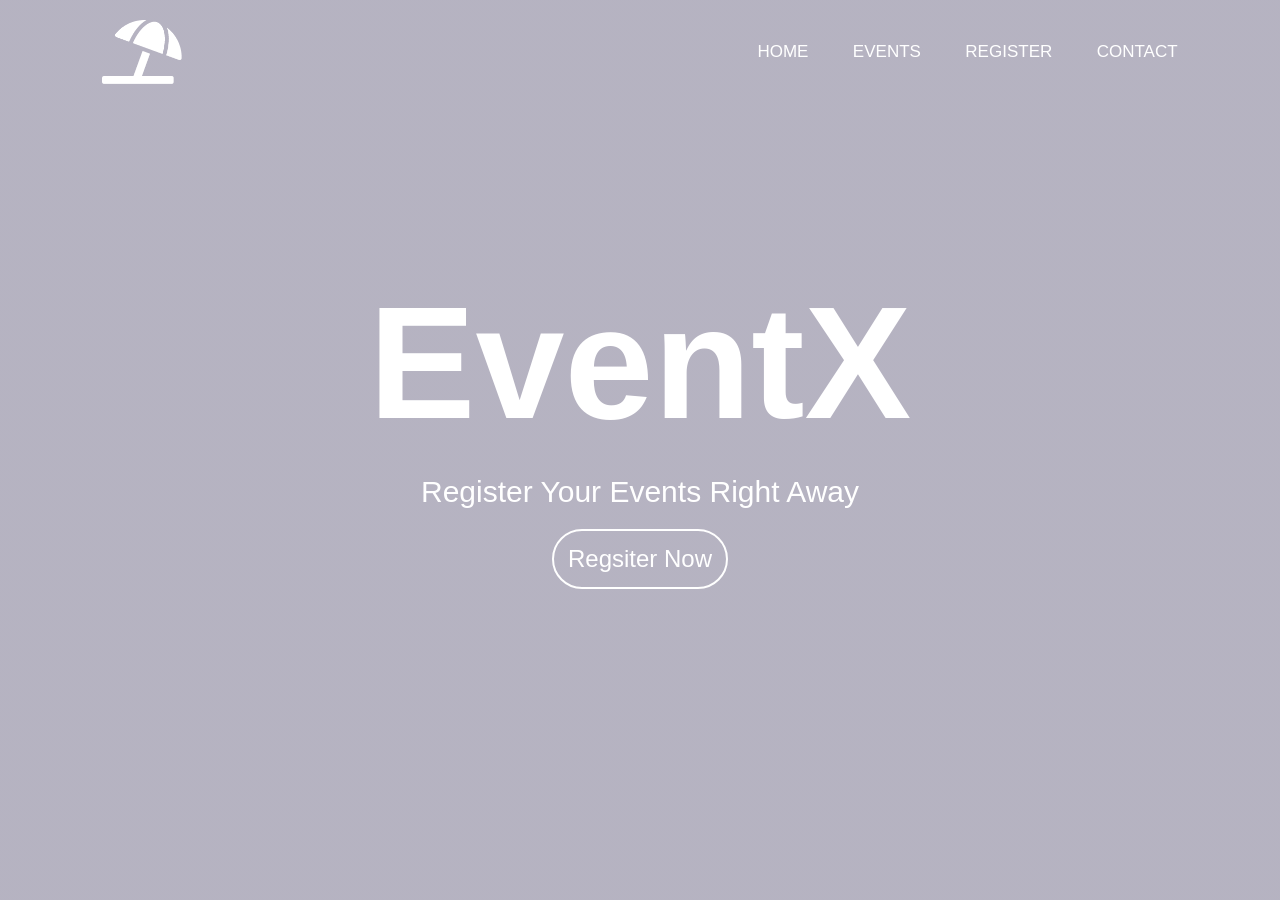
<file: index.html>
<!DOCTYPE html>
<html lang="en">
<head>
    <meta charset="UTF-8">
    <meta name="viewport" content="width=device-width, initial-scale=1.0">
    <title>EventX | Home</title>
    <link rel="stylesheet" href="style.css">
</head>
<body>
    <div class="hero">

        <video autoplay loop muted plays-inline class="back-video">
            <source src="Events3.mp4" type="video/mp4">
        </video>
        
        <nav>
            <img src="logo.png" class="logo">
            <ul>
                <li><a href="index.html">HOME</a></li>
                <li><a href="events.html">EVENTS</a></li>
                <li><a href="register.html">REGISTER</a></li>
                <li><a href="contact.html">CONTACT</a></li>
            </ul>
        </nav>
        <div class="content">
            <h1>EventX</h1>
            <h3>Register Your Events Right Away</h3>
            <a href="register.html" class="btn">Regsiter Now</a>
        </div>
    </div>


</body>
</html>
</file>
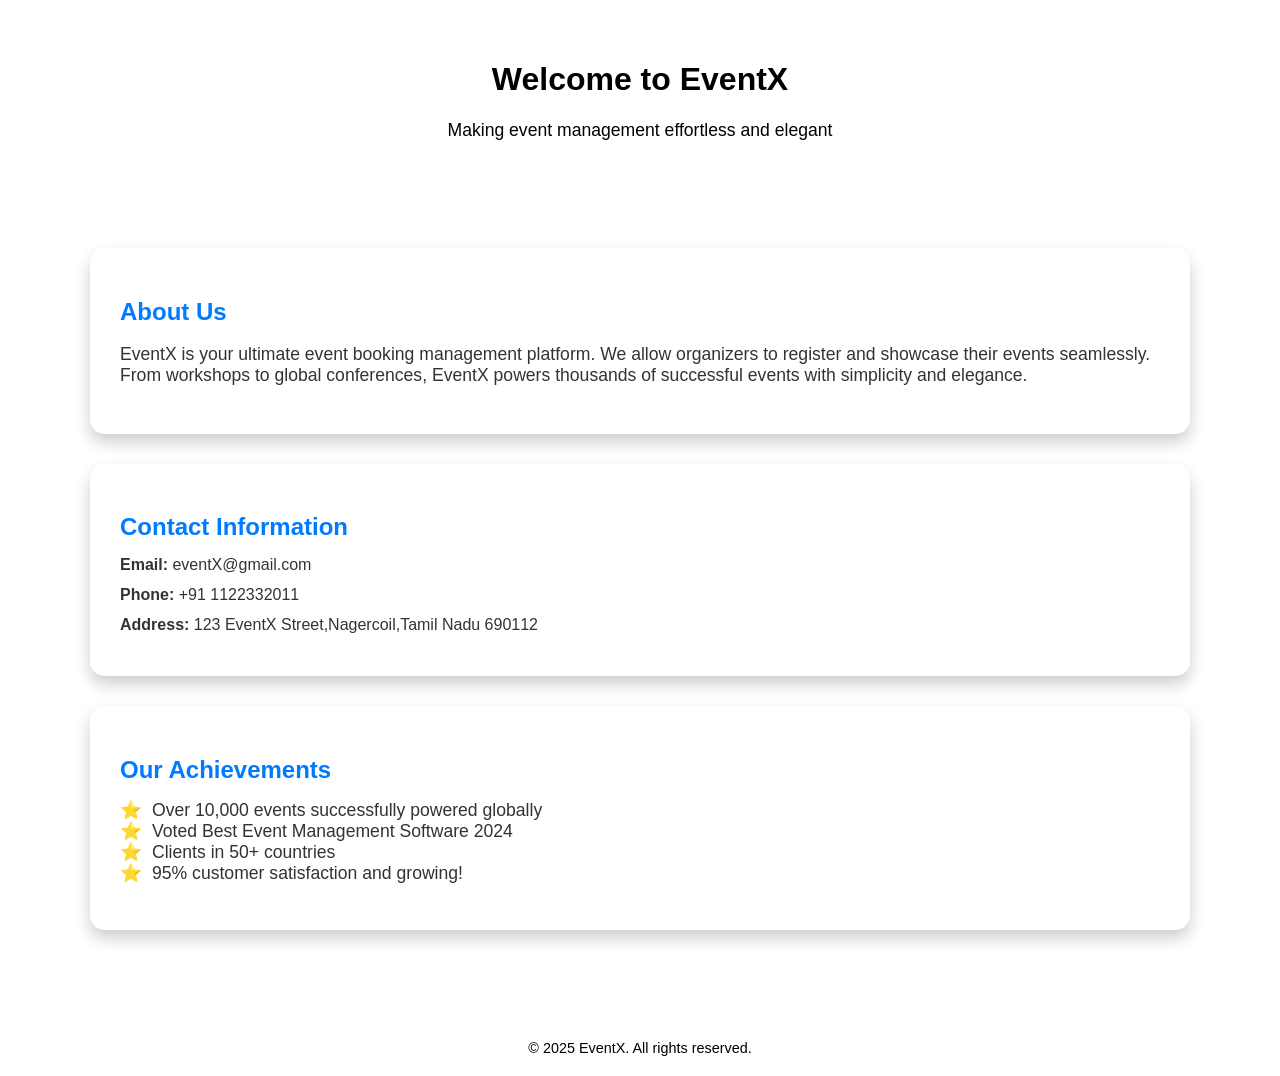
<file: contact.html>
<!DOCTYPE html>
<html lang="en">
<head>
  <meta charset="UTF-8">
  <meta name="viewport" content="width=device-width, initial-scale=1">
  <title>About EventX</title>
  <style>
    body {
      font-family: 'Poppins', sans-serif;
      background: url('https://images.unsplash.com/photo-1521737604893-d14cc237f11d?auto=format&fit=crop&w=1400&q=80') no-repeat center center fixed;
      background-size: cover;
      margin: 0;
      padding: 0;
      color: #333;
    }
    header {
      background:rgb(255, 255, 255);
      color: rgb(0, 0, 0);
      padding: 40px 0;
      text-align: center;
      backdrop-filter: blur(5px);
    }
    .container {
      max-width: 1100px;
      margin: 30px auto;
      padding: 20px;
    }
    section {
      background: rgba(255, 255, 255, 0.9);
      padding: 30px;
      margin-bottom: 30px;
      border-radius: 15px;
      box-shadow: 0 8px 16px rgba(0,0,0,0.2);
      transition: transform 0.3s;
    }
    section:hover {
      transform: translateY(-5px);
    }
    h2 {
      color: #007BFF;
      margin-bottom: 15px;
    }
    p, li {
      font-size: 1.1em;
    }
    .contact-info, .achievements {
      margin-top: 15px;
    }
    .contact-item {
      margin-bottom: 12px;
    }
    ul {
      list-style-type: none;
      padding: 0;
    }
    ul li::before {
      content: "⭐";
      margin-right: 10px;
      color: #FFD700;
    }
    footer {
      background:rgb(255, 255, 255);
      color: rgb(0, 0, 0);
      text-align: center;
      padding: 20px 0;
      margin-top: 40px;
      font-size: 0.9em;
    }
  </style>
</head>
<body>

<header>
  <h1>Welcome to EventX</h1>
  <p>Making event management effortless and elegant</p>
</header>

<div class="container">
  
  <section>
    <h2>About Us</h2>
    <p>EventX is your ultimate event booking management platform. We allow organizers to register and showcase their events seamlessly. From workshops to global conferences, EventX powers thousands of successful events with simplicity and elegance.</p>
  </section>

  <section>
    <h2>Contact Information</h2>
    <div class="contact-info">
      <div class="contact-item"><strong>Email:</strong> eventX@gmail.com</div>
      <div class="contact-item"><strong>Phone:</strong> +91 1122332011</div>
      <div class="contact-item"><strong>Address:</strong> 123 EventX Street,Nagercoil,Tamil Nadu 690112</div>
    </div>
  </section>

  <section>
    <h2>Our Achievements</h2>
    <div class="achievements">
      <ul>
        <li>Over 10,000 events successfully powered globally</li>
        <li>Voted Best Event Management Software 2024</li>
        <li>Clients in 50+ countries</li>
        <li>95% customer satisfaction and growing!</li>
      </ul>
    </div>
  </section>

</div>

<footer>
  &copy; 2025 EventX. All rights reserved.
</footer>

</body>
</html>
</file>
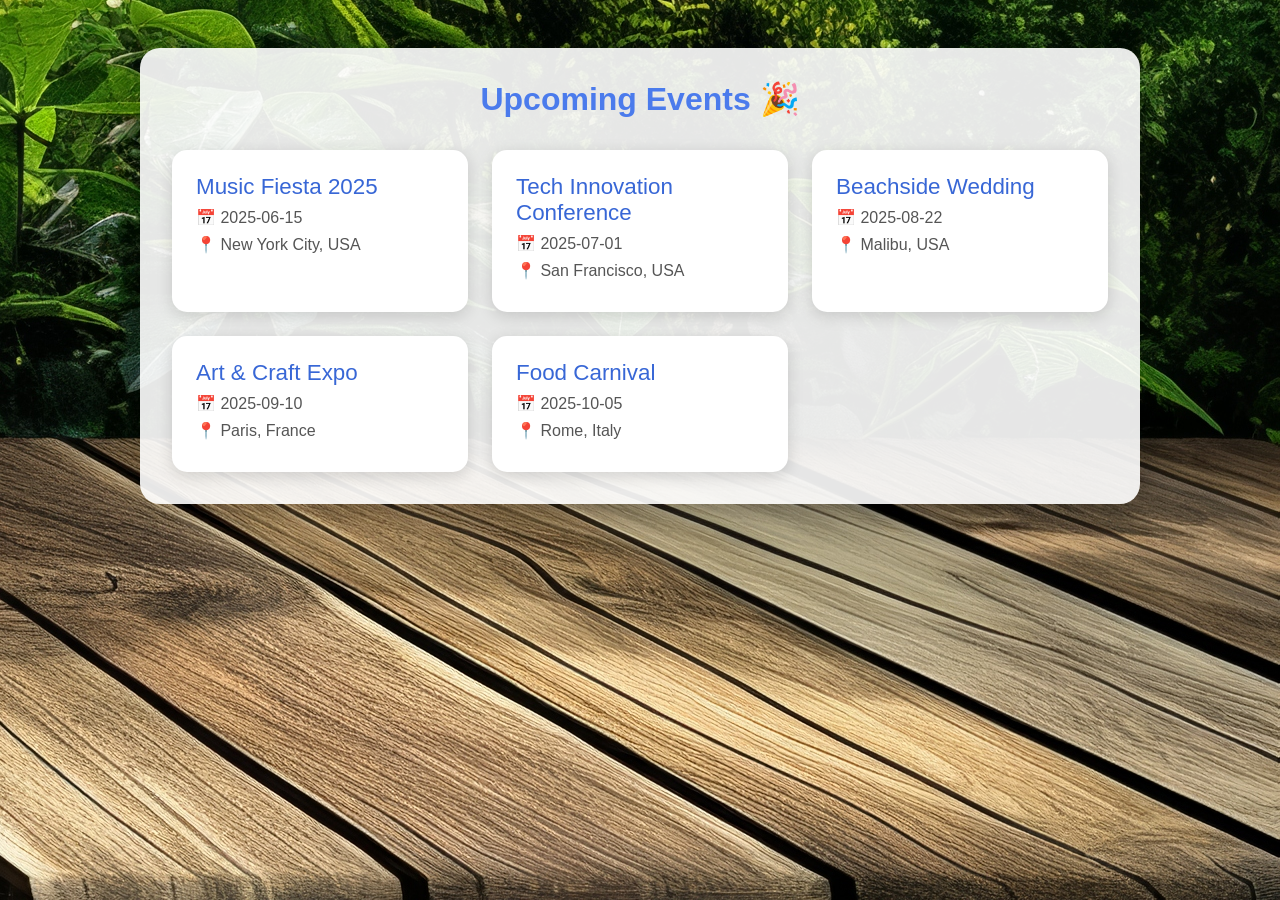
<file: events.html>
<!DOCTYPE html>
<html lang="en">
<head>
  <meta charset="UTF-8">
  <meta name="viewport" content="width=device-width, initial-scale=1">
  <title>Upcoming Events | EventEase</title>
  <link rel="stylesheet" href="events.css">
</head>
<body>
    <img src="green-natural-background-with-trees-and-wooden-foundation-picjumbo-com.jpeg" class="logo">

<div class="container">
  <h1>Upcoming Events 🎉</h1>
  <div id="events-list">
    <!-- Events will be inserted by JS -->
  </div>
</div>

<script src="events.js"></script>
</body>
</html>
</file>
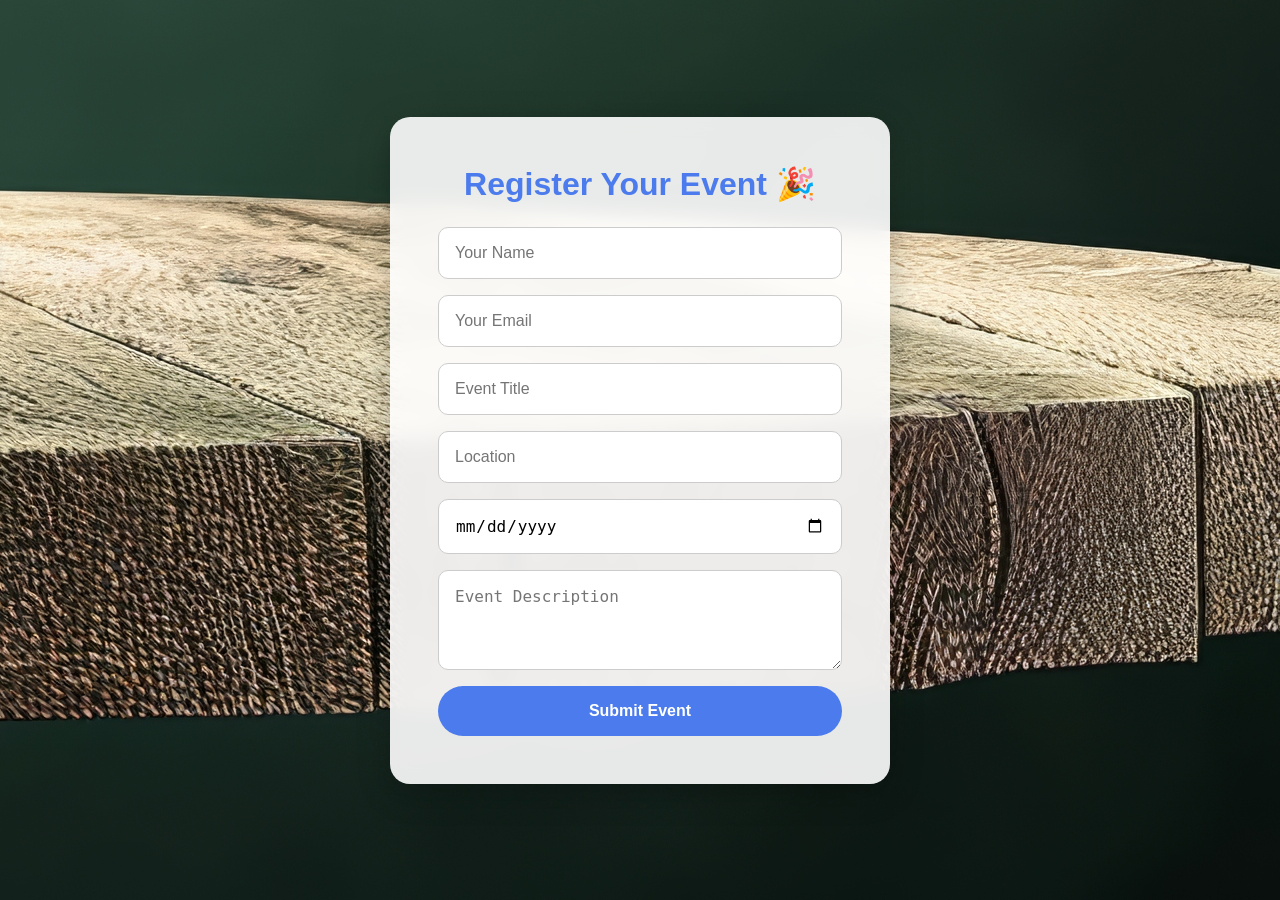
<file: register.html>
<!DOCTYPE html>
<html lang="en">
<head>
    <meta charset="UTF-8">
    <meta name="viewport" content="width=device-width, initial-scale=1.0">
    <title>Register Your Event | EventEase</title>
    <link rel="stylesheet" href="style2.css">
</head>
<body>

<div class="container">
    <img src="parttyy2.jpeg" class="logo" >
    <div class="form-box">
        <h1>Register Your Event 🎉</h1>
        <form>
            <input type="text" placeholder="Your Name" required>
            <input type="email" placeholder="Your Email" required>
            <input type="text" placeholder="Event Title" required>
            <input type="text" placeholder="Location" required>
            <input type="date" required>
            <textarea placeholder="Event Description" required></textarea>
            <button type="submit">Submit Event</button>
        </form>
    </div>
</div>

</body>
</html>
</file>
<file: style.css>
*{
    margin: 0;
    padding: 0;
    box-sizing: border-box;
    font-family: 'POPPINS REGULAR', sans-serif;
}

.hero{
    width: 100%;
    height: 100vh;
    background-image: linear-gradient(rgba(12,3,51,0.3),rgba(12,3,51,0.3));
    position: relative;
    padding: 0 5%;
    display: flex;
    justify-content: center;

}
nav{
    width: 100%;
    position: absolute;
    top:0;
    left: 0;
    padding: 20px 8%;
    display: flex;
    align-items: center;
    justify-content: space-between;
}
nav .logo{
    width: 80px;

}
nav ul li{
    list-style: none;
    display: inline-block;
    margin-left: 40px;
}
nav ul li a{
    text-decoration: none;
    color: #fff;
    font-size: 17px;
}
.content{
    text-align: center;
}

.content h1{
    font-size: 160px;
    color: #fff;
    font-weight :600;
    margin-top: 50%;
    transition: 0.5s;
}
   
.content a{
    text-decoration: none;
    display: inline-block;
    color: #fff;
    font-size: 24px;
    border: 2px solid #fff; 
    padding: 14px; 
    border-radius: 50px;
    margin-top: 20px;
}
.back-video{
    position: absolute;
    right: 0;
    bottom: 0;
    z-index: -1;

}
@media (min-aspect-ratio: 16/9) {
    .back-video{
        width: 100%;
        height: auto;
    }
}
@media (max-aspect-ratio: 16/9) {
    .back-video{
        width: auto;
        height: 100%;
    }
}
.content h3{
    font-size: 30px;
    color: #fff;
    margin-top: 20px;
    font-weight: 400;
    font-family: sans-serif;
}
</file>
<file: events.css>
/* Basic Reset */
* {
    margin: 0;
    padding: 0;
    box-sizing: border-box;
  }
  
  body, html {
    height: 100%;
    font-family: 'Poppins', sans-serif;
  }
  
  /* Background */
  body {
    background: url('https://source.unsplash.com/1600x900/?festival,party') no-repeat center center/cover;
    display: flex;
    justify-content: center;
    align-items: flex-start;
    padding: 3rem 1rem;
  }
  
  /* Container */
  .container {
    background: rgba(255, 255, 255, 0.9);
    padding: 2rem;
    border-radius: 20px;
    max-width: 1000px;
    width: 100%;
    box-shadow: 0 8px 32px rgba(0, 0, 0, 0.25);
    animation: fadeIn 1.5s ease;
  }
  
  /* Title */
  .container h1 {
    text-align: center;
    margin-bottom: 2rem;
    color: #4b7bec;
  }
  
  /* Event List */
  #events-list {
    display: grid;
    grid-template-columns: repeat(auto-fit, minmax(280px, 1fr));
    gap: 1.5rem;
  }
  
  /* Event Card */
  .event-card {
    background: #fff;
    padding: 1.5rem;
    border-radius: 15px;
    box-shadow: 0 4px 16px rgba(0, 0, 0, 0.15);
    transition: transform 0.3s ease, box-shadow 0.3s ease;
  }
  
  .event-card:hover {
    transform: translateY(-5px);
    box-shadow: 0 8px 24px rgba(0, 0, 0, 0.2);
  }
  
  /* Event Details */
  .event-title {
    color: #3867d6;
    font-size: 1.4rem;
    margin-bottom: 0.5rem;
  }
  
  .event-date, .event-location {
    font-size: 1rem;
    color: #555;
    margin-bottom: 0.5rem;
  }
  
  /* Fade In Animation */
  @keyframes fadeIn {
    from { opacity: 0; transform: translateY(20px);}
    to { opacity: 1; transform: translateY(0);}
  }
  
  /* Responsive */
  @media (max-width: 600px) {
    .container {
      padding: 1.5rem;
    }
  }
  .logo{
    position: absolute;
    right: 0;
    bottom: 0;
    z-index: -1;
    height: auto;
    width: auto;

}
</file>
<file: style2.css>
/* Reset default styles */
* {
    margin: 0;
    padding: 0;
    box-sizing: border-box;
}

/* Full page container */
body, html {
    height: 100%;
    font-family: 'Poppins', sans-serif;
}

/* Background image */
.container {
    background: url('https://source.unsplash.com/1600x900/?event,party') no-repeat center center/cover;
    height: 100%;
    display: flex;
    justify-content: center;
    align-items: center;
    padding: 2rem;
}

/* Form container */
.form-box {
    background: rgba(255, 255, 255, 0.9);
    padding: 3rem;
    border-radius: 20px;
    box-shadow: 0 8px 32px rgba(0, 0, 0, 0.25);
    backdrop-filter: blur(10px);
    max-width: 500px;
    width: 100%;
    animation: fadeIn 1.5s ease;
}

/* Form title */
.form-box h1 {
    margin-bottom: 1.5rem;
    font-size: 2rem;
    text-align: center;
    color: #4b7bec;
    animation: slideIn 1s ease forwards;
}

/* Form inputs */
form {
    display: flex;
    flex-direction: column;
    gap: 1rem;
}

form input, form textarea {
    padding: 1rem;
    border: 1px solid #ccc;
    border-radius: 10px;
    outline: none;
    font-size: 1rem;
    transition: all 0.3s ease;
}

/* Input hover and focus */
form input:focus, form textarea:focus {
    border-color: #4b7bec;
    box-shadow: 0 0 8px #4b7bec66;
}

/* Textarea */
form textarea {
    resize: vertical;
    min-height: 100px;
}

/* Submit button */
button {
    padding: 1rem;
    background: #4b7bec;
    border: none;
    border-radius: 25px;
    color: #fff;
    font-size: 1rem;
    font-weight: bold;
    cursor: pointer;
    transition: background 0.3s ease, transform 0.3s ease;
}

button:hover {
    background: #3867d6;
    transform: translateY(-3px);
}

/* Animations */
@keyframes fadeIn {
    from { opacity: 0; }
    to { opacity: 1; }
}

@keyframes slideIn {
    from {
        transform: translateY(-50px);
        opacity: 0;
    }
    to {
        transform: translateY(0);
        opacity: 1;
    }
}

/* Responsive for mobile */
@media(max-width: 600px) {
    .form-box {
        padding: 2rem;
    }
}
.logo{
    position: absolute;
    right: 0;
    bottom: 0;
    z-index: -1;
    
    

}
</file>
